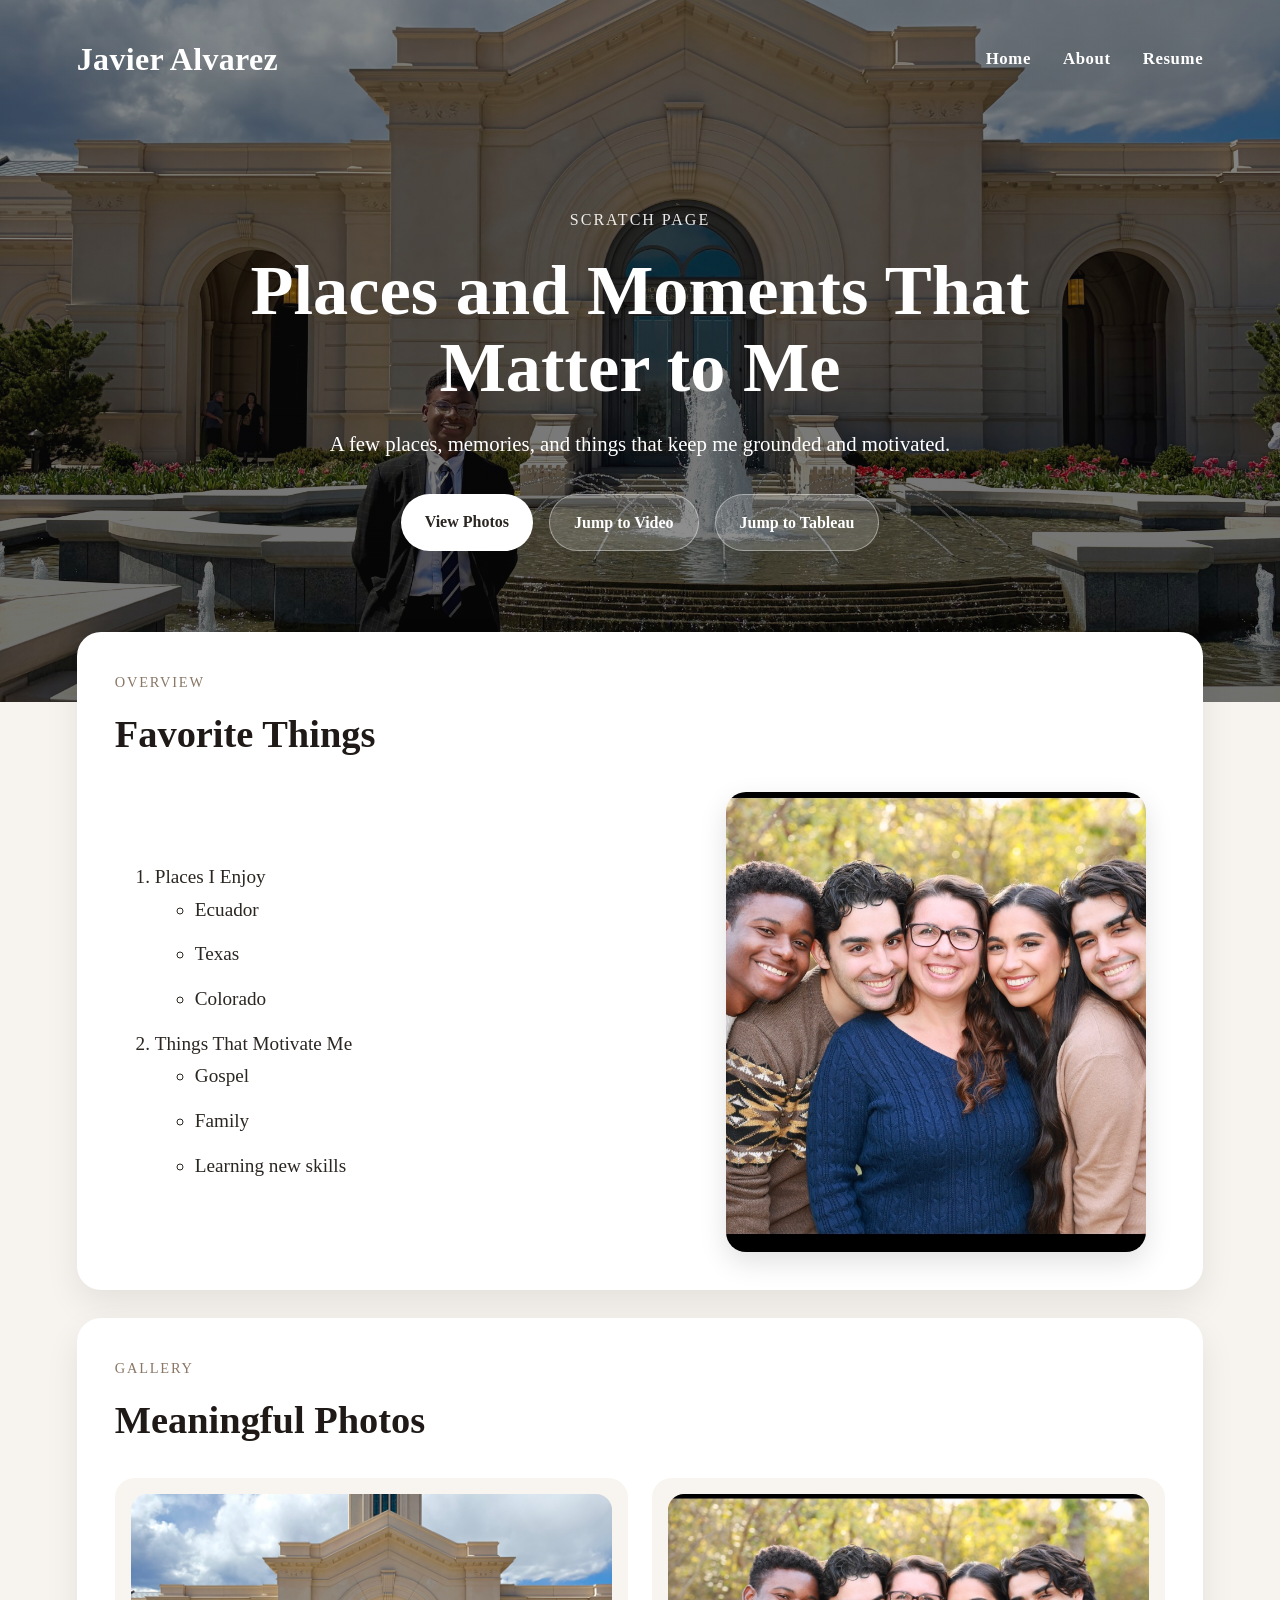
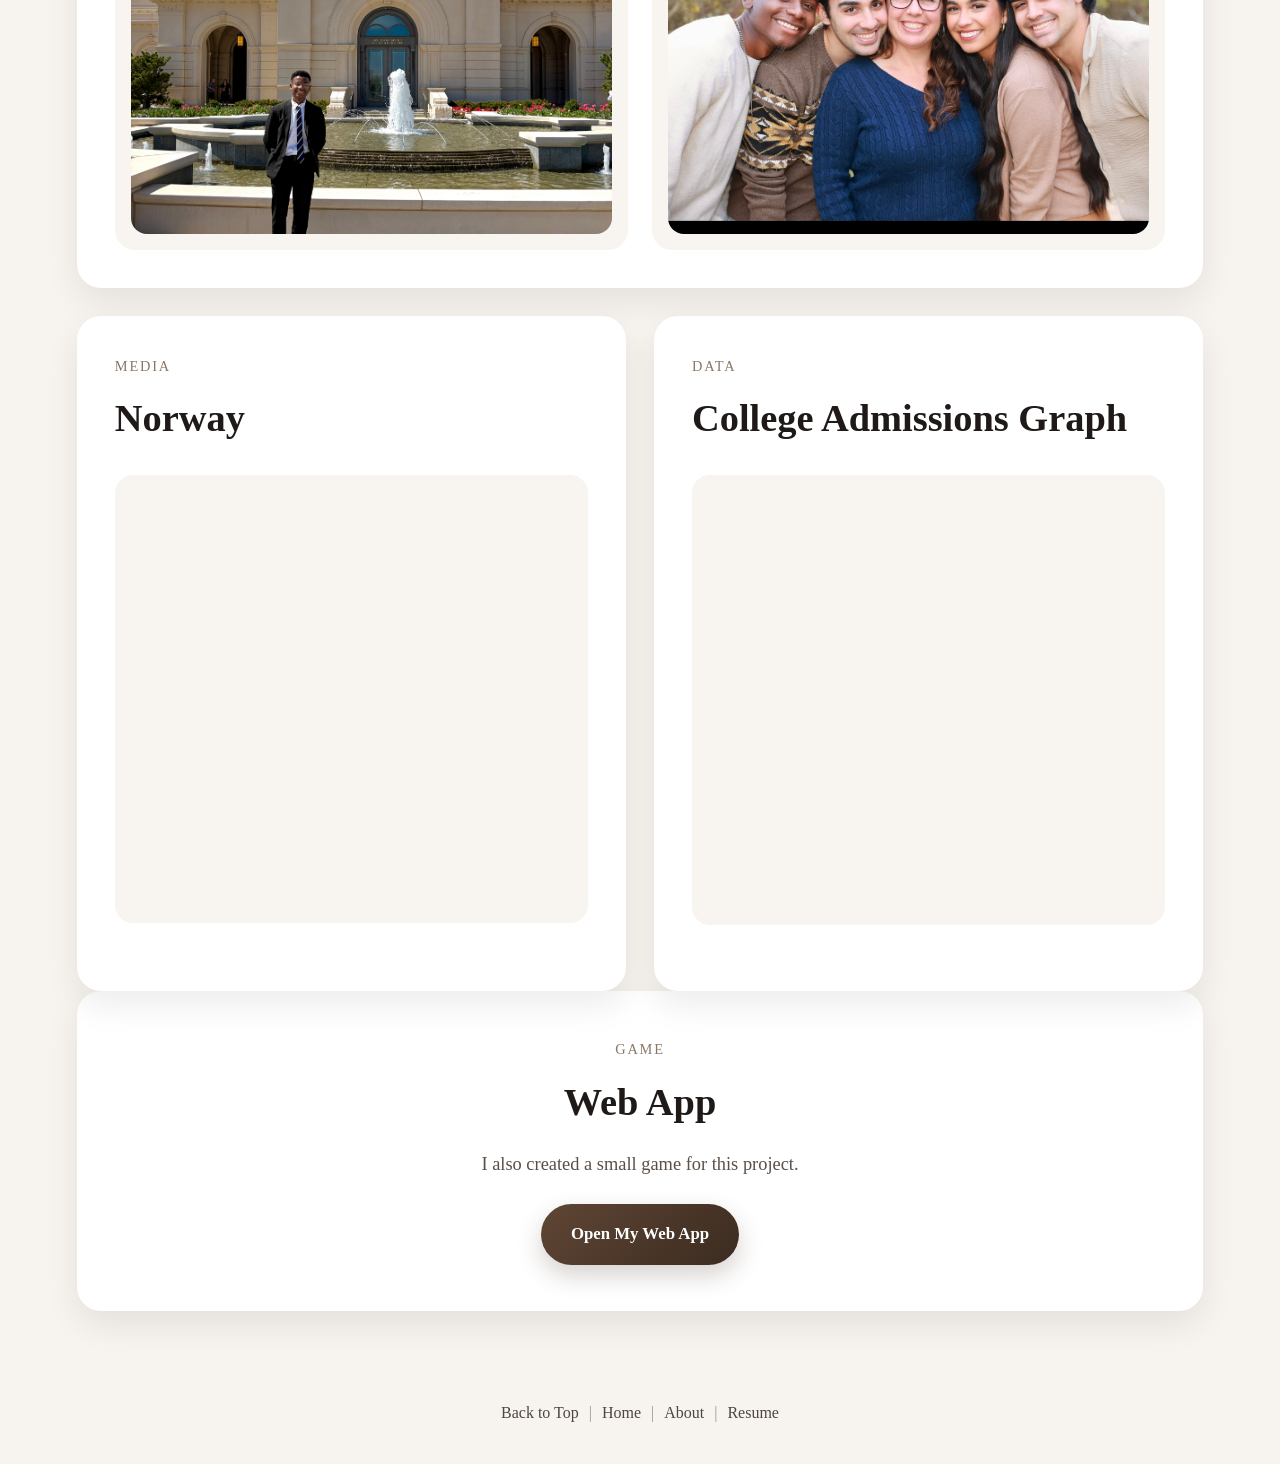
<file: scratch.html>
<!DOCTYPE html>
<html lang="en">
<head>
    <meta charset="UTF-8">
    <meta name="viewport" content="width=device-width, initial-scale=1.0">
    <title>Scratch Page | Javier Alvarez</title>
    <link rel="stylesheet" href="scratch.css">
    <script type="module" src="https://public.tableau.com/javascripts/api/tableau.embedding.3.latest.min.js"></script>
</head>
<body id="top">

    <header class="hero">
        <div class="hero-overlay">
            <nav class="top-nav">
                <div class="logo">Javier Alvarez</div>
                <div class="nav-links">
                    <a href="index.html">Home</a>
                    <a href="about.html">About</a>
                    <a href="resume.html">Resume</a>
                </div>
            </nav>

            <div class="hero-content">
                <p class="eyebrow">Scratch Page</p>
                <h1>Places and Moments That Matter to Me</h1>
                <p class="hero-text">
                    A few places, memories, and things that keep me grounded and motivated.
                </p>

                <div class="hero-buttons">
                    <a href="#images" class="hero-btn">View Photos</a>
                    <a href="#video" class="hero-btn ghost-btn">Jump to Video</a>
                    <a href="#tableau" class="hero-btn ghost-btn">Jump to Tableau</a>
                </div>
            </div>
        </div>
    </header>

    <main class="page-wrap">

        <section class="card intro-card">
            <div class="card-header">
                <p class="section-label">Overview</p>
                <h2>Favorite Things</h2>
            </div>

            <div class="intro-grid">
                <div class="list-side">
                    <ol>
                        <li>Places I Enjoy
                            <ul>
                                <li>Ecuador</li>
                                <li>Texas</li>
                                <li>Colorado</li>
                            </ul>
                        </li>
                        <li>Things That Motivate Me
                            <ul>
                                <li>Gospel</li>
                                <li>Family</li>
                                <li>Learning new skills</li>
                            </ul>
                        </li>
                    </ol>
                </div>

                <div class="photo-side">
                    <img src="assets/img/fam.jpg" alt="Family photo" class="feature-photo">
                </div>
            </div>
        </section>

        <section class="card" id="images">
            <div class="card-header">
                <p class="section-label">Gallery</p>
                <h2>Meaningful Photos</h2>
            </div>

            <div class="image-grid">
                <div class="image-card">
                    <img src="assets/img/templo.jpeg" alt="Temple photo" class="gallery-photo">
                </div>
                <div class="image-card">
                    <img src="assets/img/fam.jpg" alt="Family photo" class="gallery-photo">
                </div>
            </div>
        </section>

        <section class="media-grid">
            <section class="card media-card" id="video">
                <div class="card-header">
                    <p class="section-label">Media</p>
                    <h2>Norway</h2>
                </div>

                <div class="media-box">
                    <iframe
                        src="https://www.youtube.com/embed/Scxs7L0vhZ4"
                        title="YouTube video player"
                        allowfullscreen>
                    </iframe>
                </div>
            </section>

            <section class="card media-card" id="tableau">
                <div class="card-header">
                    <p class="section-label">Data</p>
                    <h2>College Admissions Graph</h2>
                </div>

                <div class="media-box tableau-box">
                    <tableau-viz
                        src="https://public.tableau.com/views/RegionalSampleWorkbook/College?:showVizHome=no"
                        toolbar="bottom"
                        hide-tabs
                        width="100%"
                        height="520">
                    </tableau-viz>
                </div>
            </section>
        </section>

        <section class="card app-card" id="app">
            <div class="card-header center-text">
                <p class="section-label">Game</p>
                <h2>Web App</h2>
                <p class="app-text">I also created a small game for this project.</p>
            </div>

            <div class="app-button-wrap">
                <a href="webapp.html" class="app-btn">Open My Web App</a>
            </div>
        </section>

    </main>

    <footer class="footer">
        <a href="#top">Back to Top</a>
        <span>|</span>
        <a href="index.html">Home</a>
        <span>|</span>
        <a href="about.html">About</a>
        <span>|</span>
        <a href="resume.html">Resume</a>
    </footer>

</body>
</html>
</file>
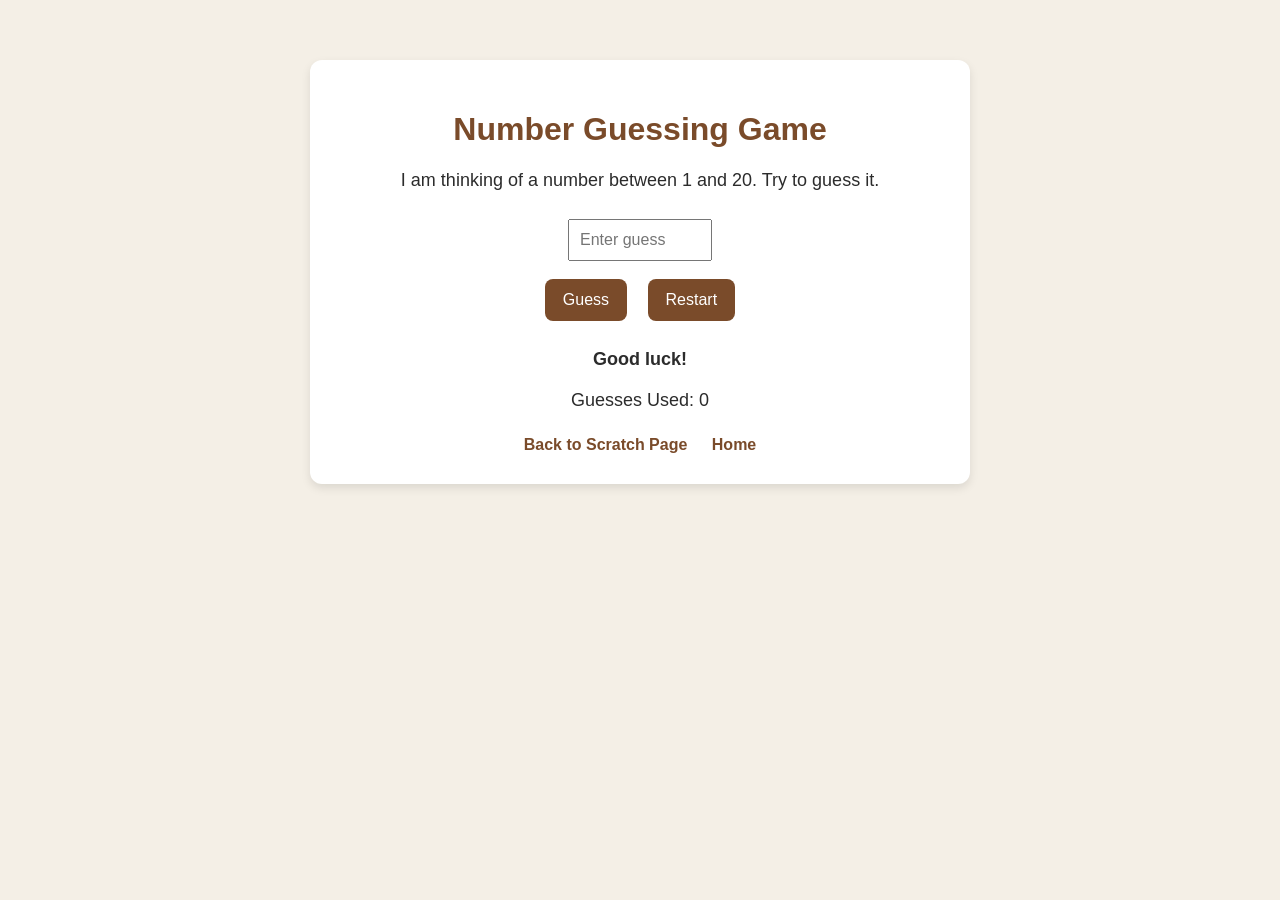
<file: webapp.html>
<!DOCTYPE html>
<html lang="en">
<head>
    <meta charset="UTF-8">
    <meta name="viewport" content="width=device-width, initial-scale=1.0">
    <title>Guessing Game | Javier Alvarez</title>
    <style>
        body {
            font-family: Arial, sans-serif;
            background-color: #f4efe6;
            color: #2c2c2c;
            text-align: center;
            margin: 0;
            padding: 0;
        }

        .container {
            width: 80%;
            max-width: 600px;
            margin: 60px auto;
            background-color: white;
            padding: 30px;
            border-radius: 12px;
            box-shadow: 0 4px 10px rgba(0, 0, 0, 0.1);
        }

        h1 {
            color: #7a4b2a;
        }

        p {
            font-size: 18px;
        }

        input {
            padding: 10px;
            font-size: 16px;
            width: 120px;
            margin: 10px;
        }

        button {
            background-color: #7a4b2a;
            color: white;
            border: none;
            padding: 12px 18px;
            font-size: 16px;
            border-radius: 8px;
            cursor: pointer;
            margin: 8px;
        }

        button:hover {
            background-color: #5f391f;
        }

        .message {
            font-weight: bold;
            margin-top: 20px;
            font-size: 18px;
        }

        .nav-links {
            margin-top: 25px;
        }

        .nav-links a {
            color: #7a4b2a;
            text-decoration: none;
            margin: 0 10px;
            font-weight: bold;
        }

        .score-box {
            margin-top: 20px;
            font-size: 17px;
        }
    </style>
</head>
<body>

    <div class="container">
        <h1>Number Guessing Game</h1>
        <p>I am thinking of a number between 1 and 20. Try to guess it.</p>

        <input type="number" id="guessInput" min="1" max="20" placeholder="Enter guess">
        <br>
        <button onclick="checkGuess()">Guess</button>
        <button onclick="restartGame()">Restart</button>

        <div class="message" id="message">Good luck!</div>

        <div class="score-box">
            <p>Guesses Used: <span id="guessCount">0</span></p>
        </div>

        <div class="nav-links">
            <a href="scratch.html">Back to Scratch Page</a>
            <a href="index.html">Home</a>
        </div>
    </div>

    <script>
        let secretNumber = Math.floor(Math.random() * 20) + 1;
        let guessCount = 0;

        function checkGuess() {
            const userGuess = Number(document.getElementById("guessInput").value);
            const message = document.getElementById("message");
            const guessCounter = document.getElementById("guessCount");

            if (!userGuess || userGuess < 1 || userGuess > 20) {
                message.textContent = "Please enter a number between 1 and 20.";
                return;
            }

            guessCount++;
            guessCounter.textContent = guessCount;

            if (userGuess === secretNumber) {
                message.textContent = "You got it! The number was " + secretNumber + ".";
            } else if (userGuess < secretNumber) {
                message.textContent = "Too low. Try again.";
            } else {
                message.textContent = "Too high. Try again.";
            }
        }

        function restartGame() {
            secretNumber = Math.floor(Math.random() * 20) + 1;
            guessCount = 0;
            document.getElementById("guessCount").textContent = guessCount;
            document.getElementById("message").textContent = "Game restarted. Try again!";
            document.getElementById("guessInput").value = "";
        }
    </script>

</body>
</html>
</file>
<file: scratch.css>
* {
    box-sizing: border-box;
}

body {
    margin: 0;
    font-family: Georgia, "Times New Roman", serif;
    background-color: #f7f4ef;
    color: #2b2622;
    line-height: 1.7;
}

.hero {
    min-height: 78vh;
    background-image: linear-gradient(rgba(17, 17, 17, 0.42), rgba(17, 17, 17, 0.42)), url("assets/img/templo.jpeg");
    background-size: cover;
    background-position: center;
    color: white;
}

.hero-overlay {
    min-height: 78vh;
    padding: 32px 0 70px 0;
    background: linear-gradient(to bottom, rgba(0, 0, 0, 0.12), rgba(0, 0, 0, 0.28));
}

.top-nav {
    width: 88%;
    max-width: 1180px;
    margin: 0 auto;
    display: flex;
    justify-content: space-between;
    align-items: center;
}

.logo {
    font-size: 2rem;
    font-weight: bold;
    letter-spacing: 0.3px;
}

.nav-links {
    display: flex;
    gap: 32px;
}

.nav-links a {
    color: white;
    text-decoration: none;
    font-size: 1.05rem;
    font-weight: bold;
    letter-spacing: 0.6px;
}

.nav-links a:hover {
    opacity: 0.8;
}

.hero-content {
    width: 88%;
    max-width: 950px;
    margin: 120px auto 0 auto;
    text-align: center;
}

.eyebrow {
    font-size: 1rem;
    text-transform: uppercase;
    letter-spacing: 2px;
    margin-bottom: 18px;
    opacity: 0.9;
}

.hero h1 {
    font-size: 4.4rem;
    line-height: 1.1;
    margin: 0 0 20px 0;
    font-weight: bold;
}

.hero-text {
    max-width: 700px;
    margin: 0 auto 32px auto;
    font-size: 1.3rem;
}

.hero-buttons {
    display: flex;
    justify-content: center;
    gap: 16px;
    flex-wrap: wrap;
}

.hero-btn {
    display: inline-block;
    background-color: white;
    color: #2b2622;
    text-decoration: none;
    padding: 14px 24px;
    border-radius: 999px;
    font-size: 1rem;
    font-weight: bold;
    transition: 0.2s ease;
}

.hero-btn:hover {
    transform: translateY(-2px);
}

.ghost-btn {
    background-color: rgba(255, 255, 255, 0.18);
    color: white;
    border: 1px solid rgba(255, 255, 255, 0.4);
}

.page-wrap {
    width: 88%;
    max-width: 1180px;
    margin: -70px auto 60px auto;
    position: relative;
    z-index: 2;
}

.card {
    background-color: #ffffff;
    border-radius: 24px;
    padding: 38px;
    margin-bottom: 28px;
    box-shadow: 0 14px 34px rgba(0, 0, 0, 0.08);
}

.card-header {
    margin-bottom: 24px;
}

.section-label {
    margin: 0 0 8px 0;
    text-transform: uppercase;
    letter-spacing: 1.8px;
    font-size: 0.9rem;
    color: #8a7766;
}

.card h2 {
    margin: 0;
    font-size: 2.4rem;
    color: #1f1a17;
}

.intro-grid {
    display: grid;
    grid-template-columns: 1.1fr 0.9fr;
    gap: 32px;
    align-items: center;
}

.list-side ol,
.list-side ul {
    font-size: 1.2rem;
}

.list-side li {
    margin-bottom: 12px;
}

.photo-side {
    display: flex;
    justify-content: center;
}

.feature-photo {
    width: 100%;
    max-width: 420px;
    height: 460px;
    object-fit: cover;
    border-radius: 20px;
    box-shadow: 0 10px 28px rgba(0, 0, 0, 0.12);
}

.image-grid {
    display: grid;
    grid-template-columns: repeat(2, 1fr);
    gap: 24px;
}

.image-card {
    background-color: #f8f5f0;
    border-radius: 20px;
    padding: 16px;
}

.gallery-photo {
    width: 100%;
    height: 340px;
    object-fit: cover;
    border-radius: 16px;
    display: block;
}

.media-grid {
    display: grid;
    grid-template-columns: repeat(2, 1fr);
    gap: 28px;
}

.media-card {
    height: 100%;
}

.media-box {
    background-color: #f8f5f0;
    border-radius: 18px;
    padding: 14px;
    overflow: hidden;
}

.media-box iframe {
    width: 100%;
    height: 420px;
    border: none;
    border-radius: 14px;
    display: block;
}

.tableau-box {
    min-height: 450px;
}

.app-card {
    text-align: center;
    padding-top: 46px;
    padding-bottom: 46px;
}

.center-text {
    text-align: center;
}

.app-text {
    font-size: 1.15rem;
    margin-top: 14px;
    color: #5a5048;
}

.app-button-wrap {
    margin-top: 18px;
}

.app-btn {
    display: inline-block;
    background: linear-gradient(135deg, #5f4635, #3b2b20);
    color: white;
    text-decoration: none;
    padding: 16px 30px;
    border-radius: 999px;
    font-size: 1.05rem;
    font-weight: bold;
    box-shadow: 0 10px 24px rgba(62, 44, 31, 0.22);
    transition: 0.2s ease;
}

.app-btn:hover {
    transform: translateY(-2px);
}

.footer {
    text-align: center;
    padding: 28px 20px 38px 20px;
    color: #4f463f;
    font-size: 1rem;
}

.footer a {
    color: #4f463f;
    text-decoration: none;
    margin: 0 6px;
}

.footer a:hover {
    text-decoration: underline;
}

.footer span {
    color: #a29387;
}

@media (max-width: 900px) {
    .intro-grid,
    .image-grid,
    .media-grid {
        grid-template-columns: 1fr;
    }

    .feature-photo {
        height: 360px;
    }

    .gallery-photo {
        height: 300px;
    }

    .media-box iframe {
        height: 320px;
    }
}

@media (max-width: 700px) {
    .top-nav {
        flex-direction: column;
        gap: 16px;
    }

    .nav-links {
        flex-wrap: wrap;
        justify-content: center;
        gap: 18px;
    }

    .hero-content {
        margin-top: 80px;
    }

    .hero h1 {
        font-size: 2.8rem;
    }

    .hero-text {
        font-size: 1.1rem;
    }

    .card {
        padding: 24px;
        border-radius: 18px;
    }

    .card h2 {
        font-size: 2rem;
    }

    .page-wrap {
        width: 92%;
        margin-top: -40px;
    }
}
</file>
